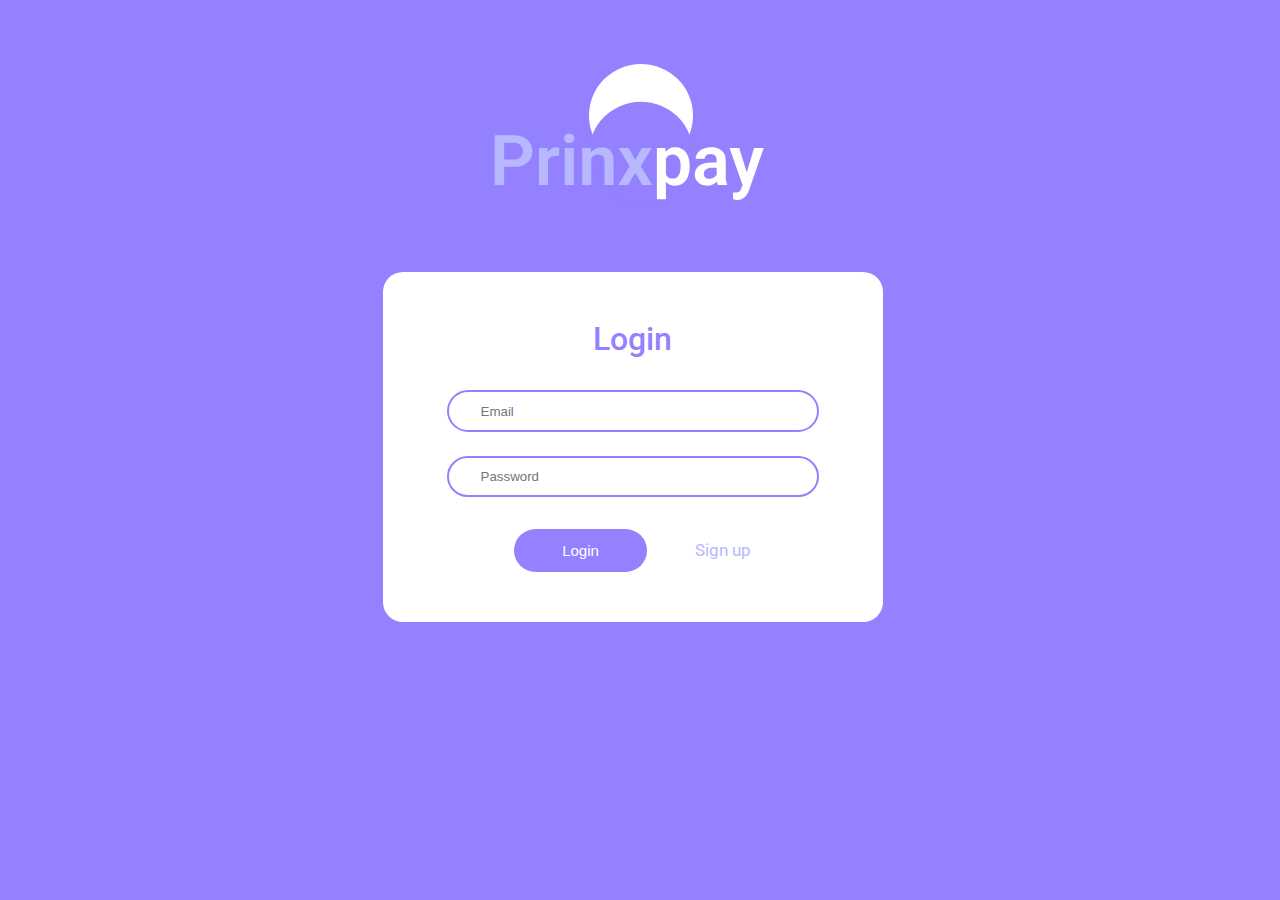
<file: index.html>
<!DOCTYPE html>
<html lang="en">
<head>
    <meta charset="UTF-8">
    <meta http-equiv="X-UA-Compatible" content="IE=edge">
    <meta name="viewport" content="width=device-width, initial-scale=1.0">
    <link rel="preconnect" href="https://fonts.googleapis.com">
    <link rel="preconnect" href="https://fonts.gstatic.com" crossorigin>
    <link rel="stylesheet" href="https://fonts.googleapis.com/css2?family=Roboto:ital,wght@0,100;0,300;0,400;0,500;0,700;0,900;1,300;1,400&display=swap"> 
    <link rel="stylesheet" href="https://cdnjs.cloudflare.com/ajax/libs/font-awesome/6.2.0/css/all.min.css">
    <link rel="stylesheet" href="css/style.css">
    <title>Prinxpay</title>
</head>
<body>
    <main>
        <div class="logo">
            <img src="images/Prymsys logo.svg" alt="">
        </div>
        <div class="container">
            <h1>Login</h1>
            <form action="">
                <input class="Email" type="Email" placeholder="Email" required>
                <input class="Password" type="Password" placeholder="Password" required>
                <div class="btn">
                    <button type="Submit">Login</button>
                    <a href="#" class="signup">Sign up</a>
                </div>
            </form>
        </div>
    </main>
</body>
</html>
</file>
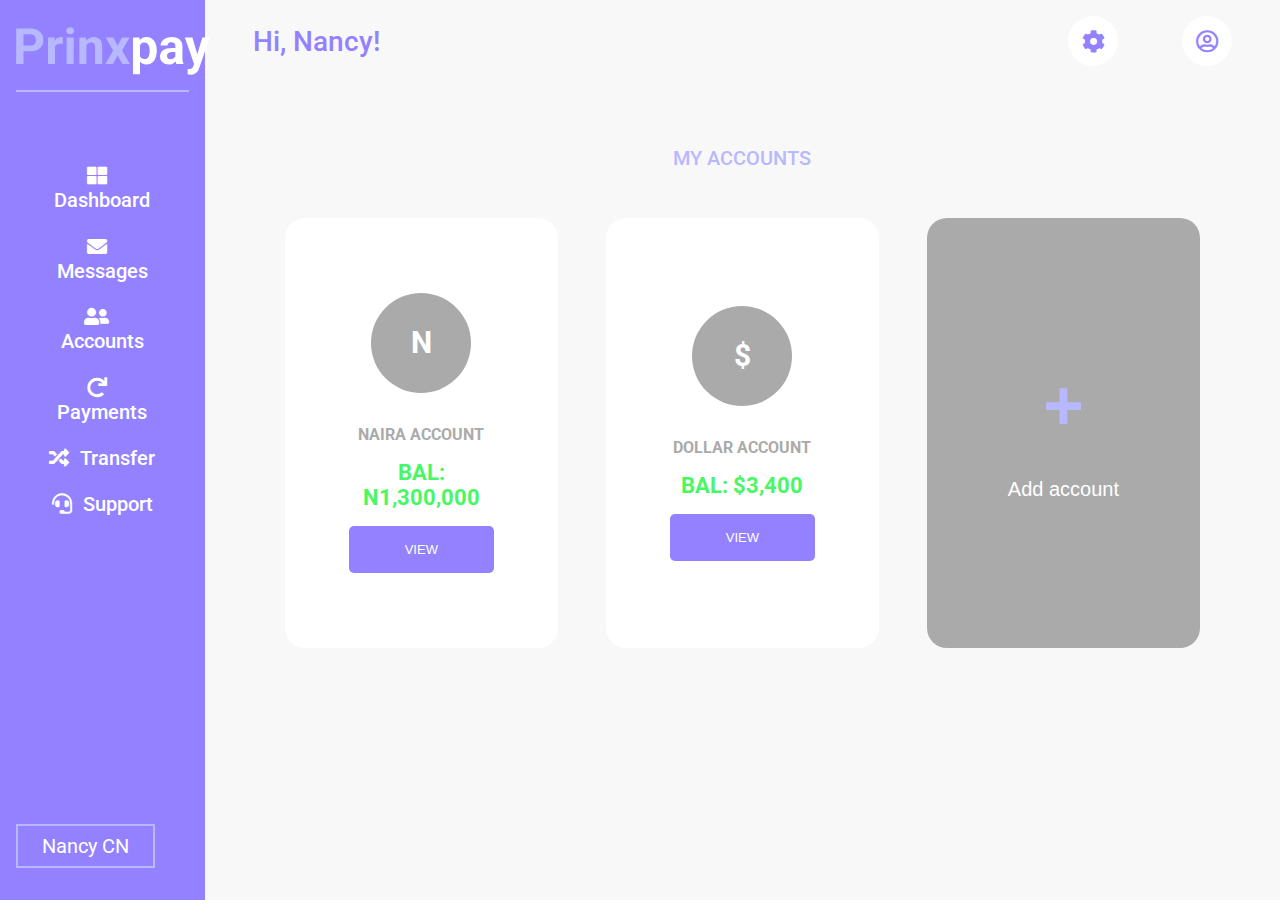
<file: account.html>
<!DOCTYPE html>
<html lang="en">
<head>
    <meta charset="UTF-8">
    <meta http-equiv="X-UA-Compatible" content="IE=edge">
    <meta name="viewport" content="width=device-width, initial-scale=1.0">
    <link rel="preconnect" href="https://fonts.googleapis.com">
    <link rel="preconnect" href="https://fonts.gstatic.com" crossorigin>
    <link rel="stylesheet" href="https://fonts.googleapis.com/css2?family=Roboto:ital,wght@0,100;0,300;0,400;0,500;0,700;0,900;1,300;1,400&display=swap"> 
    <link rel="stylesheet" href="https://cdnjs.cloudflare.com/ajax/libs/font-awesome/5.15.4/css/all.min.css">
    <link rel="stylesheet" href="css/account.css">
    <title>Prinxpay-message</title>
</head>
<body>
    <aside>
        <div class="logo">
            <a href="#"><img src="images/Prinxpaylogo2.svg" alt=""></a>
        </div>
        <nav>
            <ul>
                <li>
                    <a href="dashboard.html" class="click"><i class="fas fa-th-large"></i>Dashboard</a>
                </li>
                <li id="Active"> 
                    <a href="messages.html"  class="click"><i class="fas fa-envelope"></i>Messages</a>
                </li>
                <li>
                    <a href="account.html"><i class="fas fa-user-friends"></i>Accounts</a>
                </li>
                <li>
                    <a href="payments.html"><i class="fas fa-redo"></i>Payments</a>
                </li>
                <li>
                    <a href="transfer.html"><i class="fas fa-random"></i>Transfer</a>
                </li>
                <li>
                    <a href="support.html"><i class="fas fa-headset"></i>Support</a>
                </li>
            </ul>
        </nav>
        <div class="log">
            <a href="">Nancy CN</a>
        </div>
    </aside>

    <main>
        <div class="profile">
            <h1>Hi, Nancy!</h1>
            <div class="icons">
                <button class="icon-btn icon-btn1">
                    <i class="fas fa-cog"></i>          
                </button>
                <button class="icon-btn icon-btn2">
                    <i class="far fa-user-circle"></i>
                </button>
            </div>
        </div>

        <div class="Accounts">
            <h1>MY ACCOUNTS</h1>
            <div class="a-con">
                <div class="a-card">
                    <div class="act">
                        N
                    </div>
                    <p>NAIRA ACCOUNT</p>
                    <Span>BAL: N1,300,000</Span>
                    <button class="act-btn">VIEW</button>
                </div>

                <div class="a-card">
                    <div class="act">
                        $
                    </div>
                    <p>DOLLAR ACCOUNT</p>
                    <Span>BAL: $3,400</Span>
                    <button class="act-btn">VIEW</button>
                </div>

                <button class="a-card btn-default">
                    <h1>+</h1>
                    <p>Add account</p>
                </button>
            </div>

        </div>
    </main>
    <script src="js/account.js"></script>
</body>
</html>
</file>
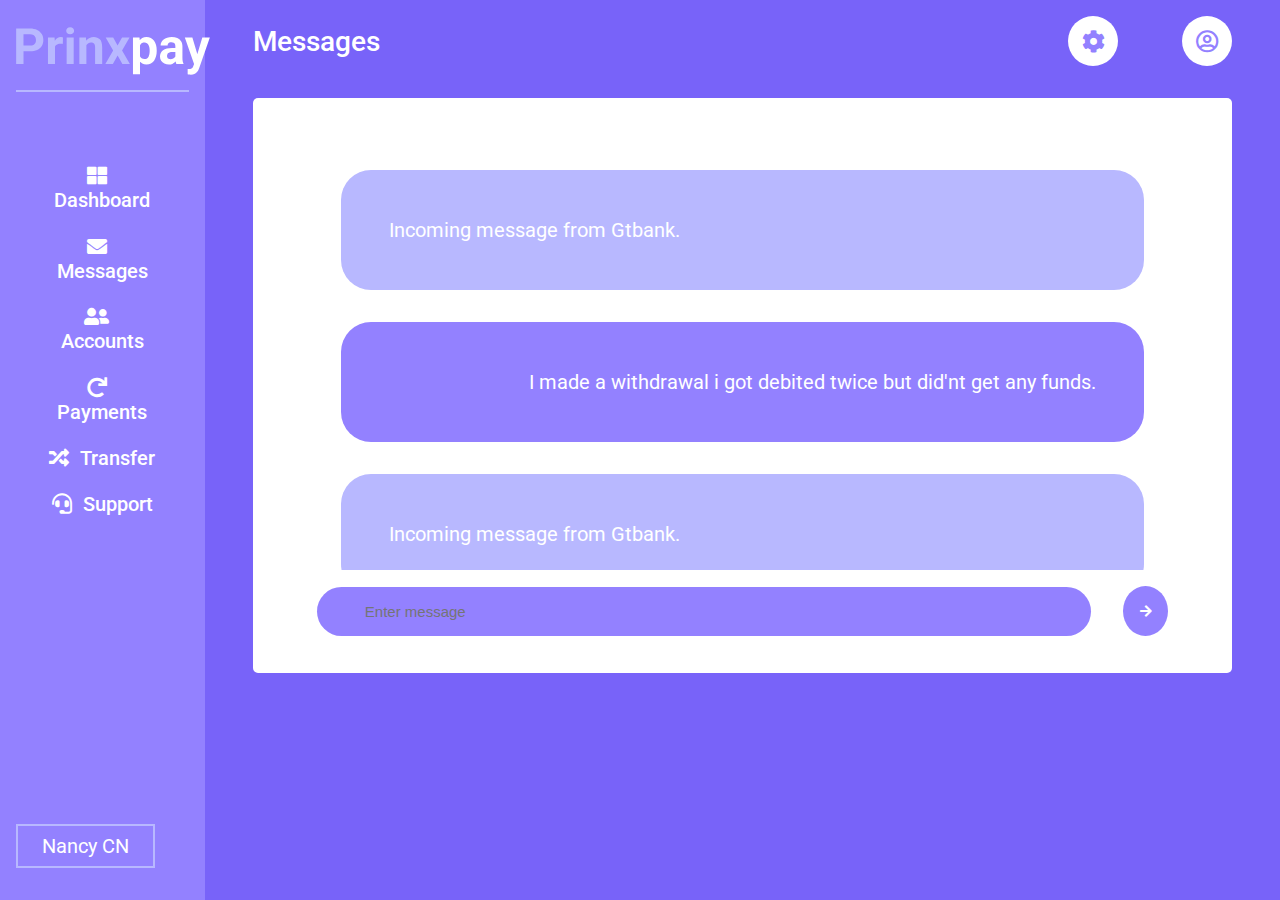
<file: messages.html>
<!DOCTYPE html>
<html lang="en">
<head>
    <meta charset="UTF-8">
    <meta http-equiv="X-UA-Compatible" content="IE=edge">
    <meta name="viewport" content="width=device-width, initial-scale=1.0">
    <link rel="preconnect" href="https://fonts.googleapis.com">
    <link rel="preconnect" href="https://fonts.gstatic.com" crossorigin>
    <link rel="stylesheet" href="https://fonts.googleapis.com/css2?family=Roboto:ital,wght@0,100;0,300;0,400;0,500;0,700;0,900;1,300;1,400&display=swap"> 
    <link rel="stylesheet" href="https://cdnjs.cloudflare.com/ajax/libs/font-awesome/5.15.4/css/all.min.css">
    <link rel="stylesheet" href="css/messages.css">
    <title>Prinxpay-message</title>
</head>
<body>
    <aside>
        <div class="logo">
            <a href="#"><img src="images/Prinxpaylogo2.svg" alt=""></a>
        </div>
        <nav>
            <ul>
                <li>
                    <a href="dashboard.html" class="click"><i class="fas fa-th-large"></i>Dashboard</a>
                </li>
                <li id="Active"> 
                    <a href="messages.html"  class="click"><i class="fas fa-envelope"></i>Messages</a>
                </li>
                <li>
                    <a href="account.html"><i class="fas fa-user-friends"></i>Accounts</a>
                </li>
                <li>
                    <a href="payments.html"><i class="fas fa-redo"></i>Payments</a>
                </li>
                <li>
                    <a href="transfer.html"><i class="fas fa-random"></i>Transfer</a>
                </li>
                <li>
                    <a href="support.html"><i class="fas fa-headset"></i>Support</a>
                </li>
            </ul>
        </nav>
        <div class="log">
            <a href="">Nancy CN</a>
        </div>
    </aside>

    <main>
        <div class="profile">
            <h1>Messages</h1>
            <div class="icons">
                <button class="icon-btn icon-btn1">
                    <i class="fas fa-cog"></i>          
                </button>
                <button class="icon-btn icon-btn2">
                    <i class="far fa-user-circle"></i>
                </button>
            </div>
        </div>
        <div class="msg-con">
            <ul class="msg-box">
                <li>
                    <span class="inbox">Incoming message from Gtbank.</span>
                </li>
                <li>
                    <span class="sent">I made a withdrawal i got debited twice but did'nt get any funds.</span>
                </li>
                <li>
                    <span class="inbox">Incoming message from Gtbank.</span>
                </li>
                <li>

                </li>
            </ul>
            <form class="send-text">
                <input class="send-box" type="text" placeholder="Enter message">
                <button class="send-btn" type="submit"><i class="fas fa-arrow-right"></i></button>
            </form>

        </div>
    </main>

</body>
</html>
</file>
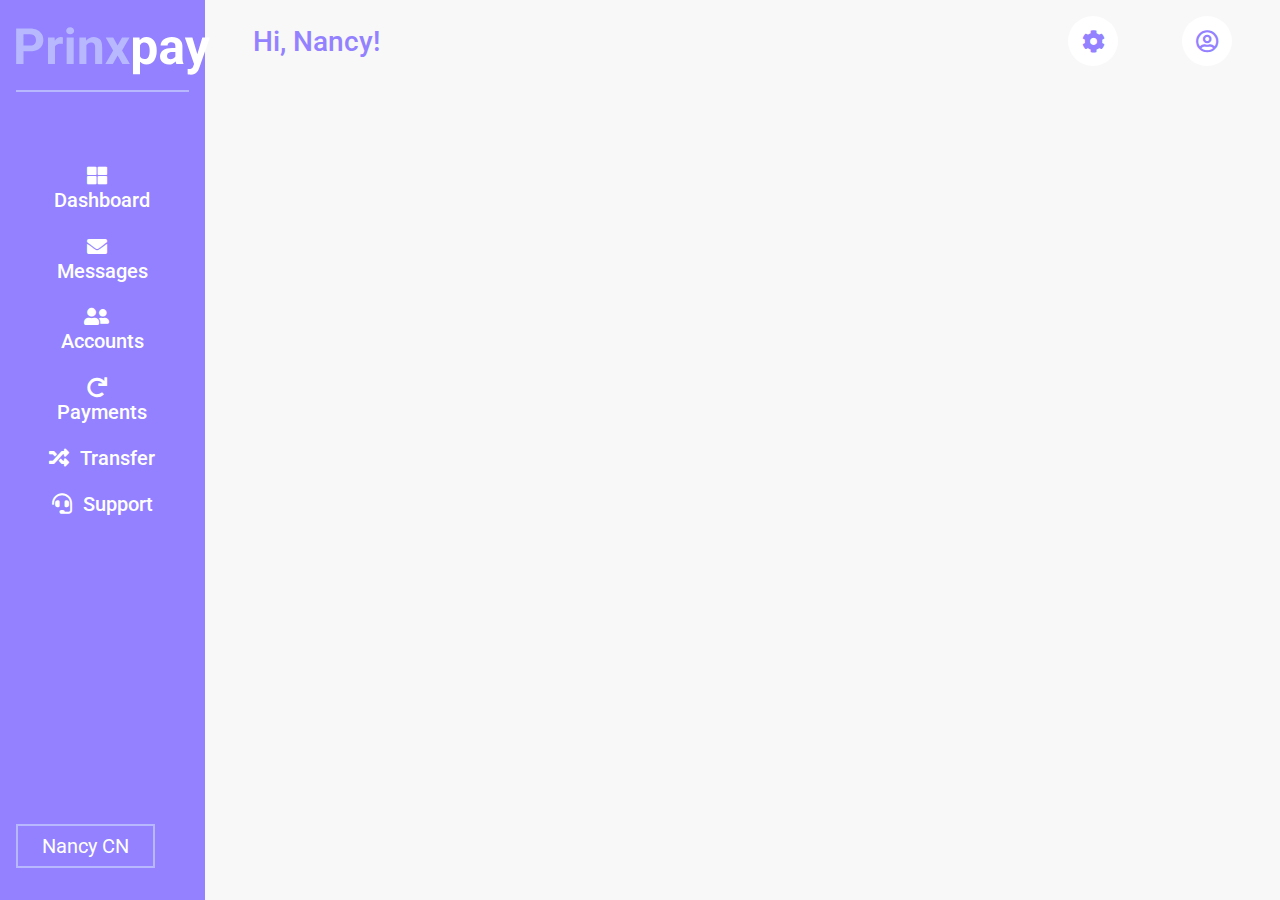
<file: payments.html>
<!DOCTYPE html>
<html lang="en">
<head>
    <meta charset="UTF-8">
    <meta http-equiv="X-UA-Compatible" content="IE=edge">
    <meta name="viewport" content="width=device-width, initial-scale=1.0">
    <link rel="preconnect" href="https://fonts.googleapis.com">
    <link rel="preconnect" href="https://fonts.gstatic.com" crossorigin>
    <link rel="stylesheet" href="https://fonts.googleapis.com/css2?family=Roboto:ital,wght@0,100;0,300;0,400;0,500;0,700;0,900;1,300;1,400&display=swap"> 
    <link rel="stylesheet" href="https://cdnjs.cloudflare.com/ajax/libs/font-awesome/5.15.4/css/all.min.css">
    <link rel="stylesheet" href="css/account.css">
    <title>Prinxpay-message</title>
</head>
<body>
    <aside>
        <div class="logo">
            <a href="#"><img src="images/Prinxpaylogo2.svg" alt=""></a>
        </div>
        <nav>
            <ul>
                <li>
                    <a href="dashboard.html" class="click"><i class="fas fa-th-large"></i>Dashboard</a>
                </li>
                <li id="Active"> 
                    <a href="messages.html"  class="click"><i class="fas fa-envelope"></i>Messages</a>
                </li>
                <li>
                    <a href="account.html"><i class="fas fa-user-friends"></i>Accounts</a>
                </li>
                <li>
                    <a href="payments.html"><i class="fas fa-redo"></i>Payments</a>
                </li>
                <li>
                    <a href="transfer.html"><i class="fas fa-random"></i>Transfer</a>
                </li>
                <li>
                    <a href="support.html"><i class="fas fa-headset"></i>Support</a>
                </li>
            </ul>
        </nav>
        <div class="log">
            <a href="">Nancy CN</a>
        </div>
    </aside>

    <main>
        <div class="profile">
            <h1>Hi, Nancy!</h1>
            <div class="icons">
                <button class="icon-btn icon-btn1">
                    <i class="fas fa-cog"></i>          
                </button>
                <button class="icon-btn icon-btn2">
                    <i class="far fa-user-circle"></i>
                </button>
            </div>
        </div>
    </main>
    <script src="js/account.js"></script>
</body>
</html>
</file>
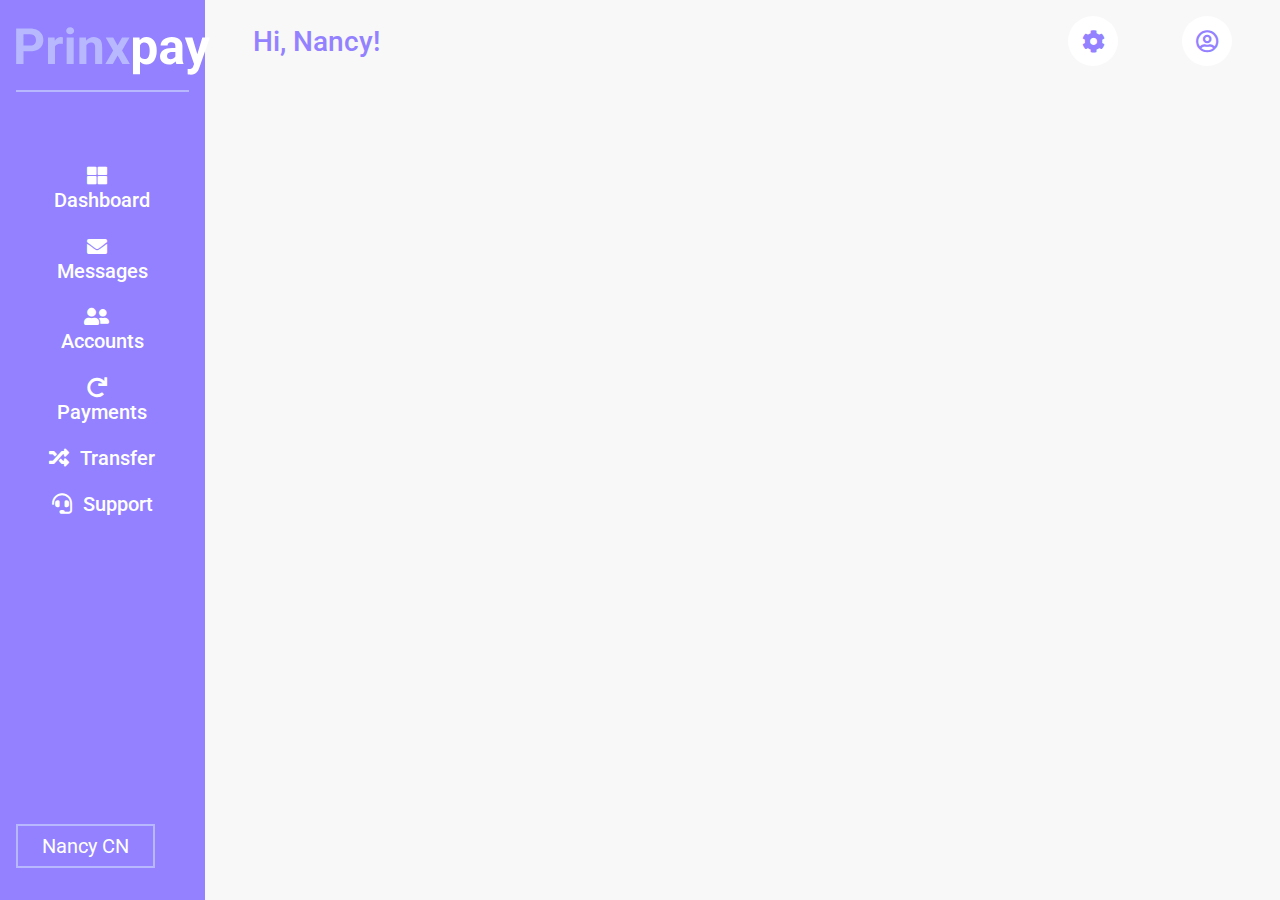
<file: support.html>
<!DOCTYPE html>
<html lang="en">
<head>
    <meta charset="UTF-8">
    <meta http-equiv="X-UA-Compatible" content="IE=edge">
    <meta name="viewport" content="width=device-width, initial-scale=1.0">
    <link rel="preconnect" href="https://fonts.googleapis.com">
    <link rel="preconnect" href="https://fonts.gstatic.com" crossorigin>
    <link rel="stylesheet" href="https://fonts.googleapis.com/css2?family=Roboto:ital,wght@0,100;0,300;0,400;0,500;0,700;0,900;1,300;1,400&display=swap"> 
    <link rel="stylesheet" href="https://cdnjs.cloudflare.com/ajax/libs/font-awesome/5.15.4/css/all.min.css">
    <link rel="stylesheet" href="css/support.css">
    <title>Prinxpay-message</title>
</head>
<body>
    <aside>
        <div class="logo">
            <a href="#"><img src="images/Prinxpaylogo2.svg" alt=""></a>
        </div>
        <nav>
            <ul>
                <li>
                    <a href="dashboard.html" class="click"><i class="fas fa-th-large"></i>Dashboard</a>
                </li>
                <li id="Active"> 
                    <a href="messages.html"  class="click"><i class="fas fa-envelope"></i>Messages</a>
                </li>
                <li>
                    <a href="account.html"><i class="fas fa-user-friends"></i>Accounts</a>
                </li>
                <li>
                    <a href="payments.html"><i class="fas fa-redo"></i>Payments</a>
                </li>
                <li>
                    <a href="transfer.html"><i class="fas fa-random"></i>Transfer</a>
                </li>
                <li>
                    <a href="support.html"><i class="fas fa-headset"></i>Support</a>
                </li>
            </ul>
        </nav>
        <div class="log">
            <a href="">Nancy CN</a>
        </div>
    </aside>

    <main>
        <div class="profile">
            <h1>Hi, Nancy!</h1>
            <div class="icons">
                <button class="icon-btn icon-btn1">
                    <i class="fas fa-cog"></i>          
                </button>
                <button class="icon-btn icon-btn2">
                    <i class="far fa-user-circle"></i>
                </button>
            </div>
        </div>
    </main>
    <script src="js/account.js"></script>
</body>
</html>
</file>
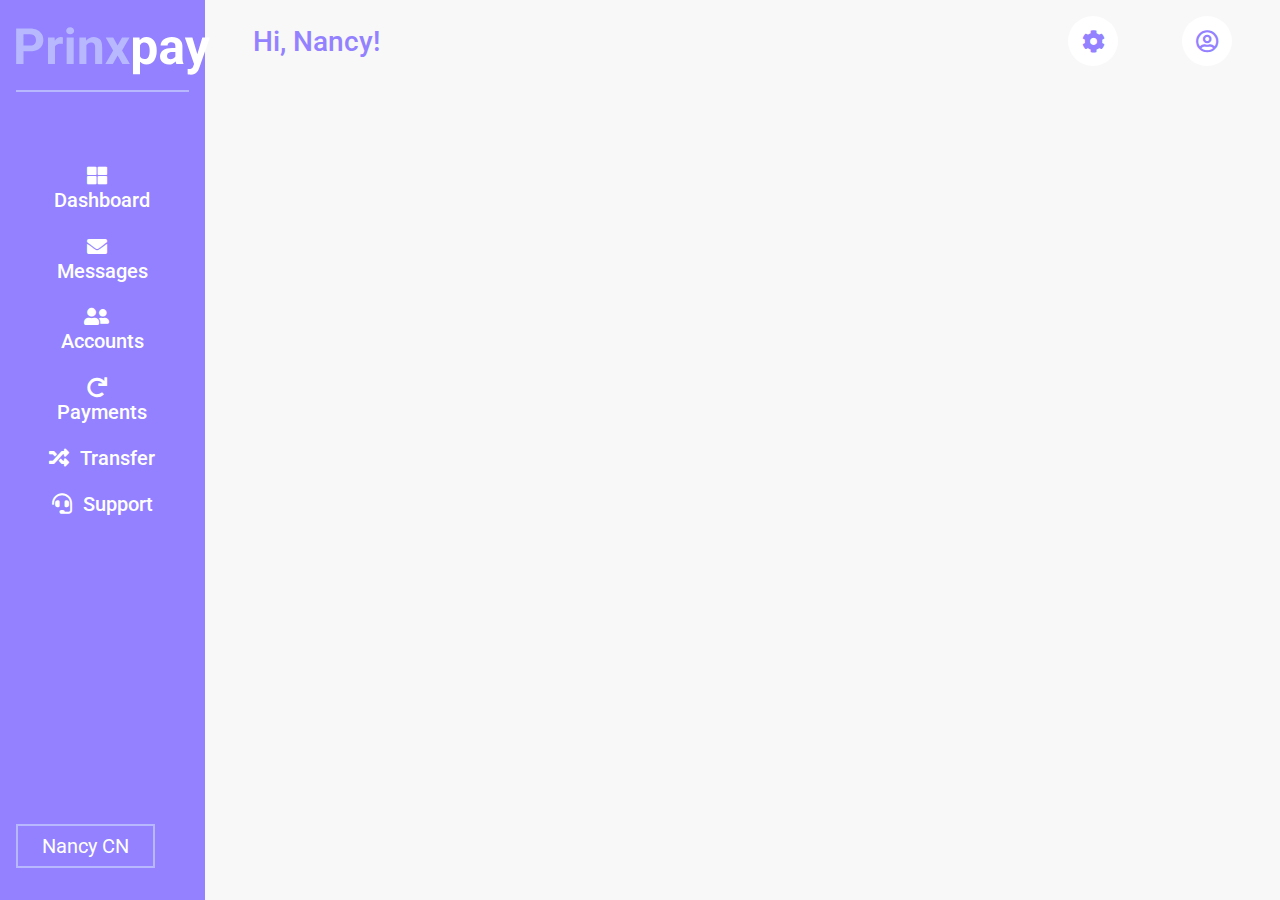
<file: transfer.html>
<!DOCTYPE html>
<html lang="en">
<head>
    <meta charset="UTF-8">
    <meta http-equiv="X-UA-Compatible" content="IE=edge">
    <meta name="viewport" content="width=device-width, initial-scale=1.0">
    <link rel="preconnect" href="https://fonts.googleapis.com">
    <link rel="preconnect" href="https://fonts.gstatic.com" crossorigin>
    <link rel="stylesheet" href="https://fonts.googleapis.com/css2?family=Roboto:ital,wght@0,100;0,300;0,400;0,500;0,700;0,900;1,300;1,400&display=swap"> 
    <link rel="stylesheet" href="https://cdnjs.cloudflare.com/ajax/libs/font-awesome/5.15.4/css/all.min.css">
    <link rel="stylesheet" href="css/transfer.css">
    <title>Prinxpay-message</title>
</head>
<body>
    <aside>
        <div class="logo">
            <a href="#"><img src="images/Prinxpaylogo2.svg" alt=""></a>
        </div>
        <nav>
            <ul>
                <li>
                    <a href="dashboard.html" class="click"><i class="fas fa-th-large"></i>Dashboard</a>
                </li>
                <li id="Active"> 
                    <a href="messages.html"  class="click"><i class="fas fa-envelope"></i>Messages</a>
                </li>
                <li>
                    <a href="account.html"><i class="fas fa-user-friends"></i>Accounts</a>
                </li>
                <li>
                    <a href="payments.html"><i class="fas fa-redo"></i>Payments</a>
                </li>
                <li>
                    <a href="transfer.html"><i class="fas fa-random"></i>Transfer</a>
                </li>
                <li>
                    <a href="support.html"><i class="fas fa-headset"></i>Support</a>
                </li>
            </ul>
        </nav>
        <div class="log">
            <a href="">Nancy CN</a>
        </div>
    </aside>

    <main>
        <div class="profile">
            <h1>Hi, Nancy!</h1>
            <div class="icons">
                <button class="icon-btn icon-btn1">
                    <i class="fas fa-cog"></i>          
                </button>
                <button class="icon-btn icon-btn2">
                    <i class="far fa-user-circle"></i>
                </button>
            </div>
        </div>
    </main>
    <script src="js/account.js"></script>
</body>
</html>
</file>
<file: css/style.css>
* {
  box-sizing: border-box;
  margin: 0;
  padding: 0;
  list-style: none;
  text-decoration: none;
}

html {
  transition: 0.4s;
}

body {
  background-color: #9381FF;
  width: 100%;
  height: 100%;
  display: flex;
  overflow: hidden;
  align-items: center;
  justify-content: center;
}

.logo {
  margin: 1.2rem auto;
}

.container {
  font-family: "Roboto";
  display: flex;
  align-items: center;
  flex-direction: column;
  padding: 3rem 4rem;
  background-color: white;
  width: 500px;
  min-height: 350px;
  border-radius: 20px;
}
.container h1 {
  font-size: 15;
  font-weight: 500;
  color: #9381FF;
  margin-bottom: 2rem;
}
.container form {
  display: grid;
  grid-template-columns: 1fr;
  width: 100%;
}
.container form input[type=Email] {
  width: 100%;
  padding: 0.7rem 2rem;
  margin-bottom: 1.5rem;
  border: 2px solid #9381FF;
  border-radius: 50px;
}
.container form input[type=Password] {
  width: 100%;
  padding: 0.7rem 2rem;
  margin-bottom: 2rem;
  border: 2px solid #9381FF;
  border-radius: 50px;
}
.container form .btn {
  display: flex;
  align-items: center;
  justify-content: center;
  gap: 3rem;
}
.container form .btn Button[type=Submit] {
  border-radius: 50px;
  border-style: none;
  background-color: #9381FF;
  padding: 0.8rem 3rem;
  cursor: pointer;
  color: white;
  font-size: 15px;
}
.container form .btn .signup {
  color: #B8B8FF;
  font-size: 17px;
}/*# sourceMappingURL=style.css.map */
</file>
<file: css/account.css>
* {
  box-sizing: border-box;
  margin: 0;
  padding: 0;
  list-style: none;
  text-decoration: none;
}

html {
  transition: 0.4s;
}

body {
  background-color: white;
  min-height: 100%;
  display: flex;
  align-items: center;
  overflow: hidden;
}

aside {
  font-family: "Roboto";
  background-color: #9381FF;
  min-height: 100vh;
  width: 16%;
  padding: 2rem 1rem;
  color: white;
  text-align: center;
  position: relative;
  display: flex;
  flex-direction: column;
  padding: 1rem 1rem;
}
aside .logo {
  padding: 0.7rem 0;
  border-bottom: 2px solid #B8B8FF;
  margin-bottom: 4rem;
}
aside .log {
  border: 2px solid #B8B8FF;
  position: absolute;
  bottom: 0px;
  padding: 0.5rem 1.5rem;
  right: 50px;
  margin-bottom: 2rem;
}
aside .log a {
  padding: 0.5rem 0;
  text-align: center;
  color: white;
  font-size: 20px;
  font-weight: 400;
}
aside nav ul {
  display: flex;
  align-items: center;
  flex-direction: column;
  gap: 0.4rem;
}
aside nav ul li {
  padding: 0.5rem 2rem;
  width: 100%;
  transition: 0.4s;
}
aside nav ul li a {
  color: white;
  font-size: 20px;
  font-weight: 500;
  transition: 5ms;
}
aside nav ul li a .fas {
  margin-right: 0.7rem;
}
aside nav ul li:hover {
  background-color: #7863F9;
}

main {
  font-family: "Roboto";
  width: 100%;
  height: 100vh;
  background-color: #F8F8F8;
  padding: 1rem 3rem;
}
main .profile {
  display: flex;
  align-items: center;
  justify-content: space-between;
}
main .profile h1 {
  font-size: 28px;
  color: #9381FF;
  font-weight: 500;
}
main .profile .icons {
  display: flex;
  align-items: center;
  gap: 4rem;
}
main .profile .icons .icon-btn {
  border-style: none;
  width: 50px;
  height: 50px;
  background-color: white;
  border-radius: 50px;
  padding: 0.8rem 0.9rem;
  cursor: pointer;
  transition: 0.4s;
}
main .profile .icons .icon-btn .far, main .profile .icons .icon-btn .fas {
  font-size: 23px;
  color: #9381FF;
}
main .profile .icons .icon-btn:hover {
  background-color: #7863F9;
}
main .profile .icons .icon-btn:hover .fas {
  color: white;
}
main .profile .icons .icon-btn:hover .far {
  color: white;
}
main .Accounts {
  padding: 2rem 2rem;
  min-height: 90vh;
  margin-top: 3rem;
  text-align: center;
}
main .Accounts h1 {
  font-size: 20px;
  font-weight: 500;
  color: #B8B8FF;
  margin-bottom: 1rem;
}
main .Accounts .a-con {
  padding: 2rem 0;
  display: flex;
  align-items: center;
  gap: 3rem;
}
main .Accounts .a-con .a-card {
  width: 100%;
  min-height: 430px;
  background-color: white;
  border-radius: 20px;
  padding: 1rem 4rem;
  display: flex;
  flex-direction: column;
  align-items: center;
  justify-content: center;
  gap: 1rem;
}
main .Accounts .a-con .a-card .act {
  height: 100px;
  width: 100px;
  background-color: #AAAAAA;
  color: white;
  border-radius: 50px;
  padding: 2rem 1rem;
  text-align: center;
  font-size: 30px;
  font-weight: 700;
  margin-bottom: 1rem;
}
main .Accounts .a-con .a-card p {
  font-size: 16px;
  font-weight: 700;
  color: #AAAAAA;
}
main .Accounts .a-con .a-card span {
  font-size: 22px;
  font-weight: 700;
  color: #48F764;
}
main .Accounts .a-con .a-card .act-btn {
  width: 100%;
  padding: 1rem 2rem;
  background-color: #9381FF;
  border-style: none;
  cursor: pointer;
  border-radius: 5px;
  color: white;
  font-size: 13px;
  font-weight: 500;
  transition: 0.4s;
}
main .Accounts .a-con .a-card .act-btn:hover {
  background-color: #B8B8FF;
}
main .Accounts .a-con .btn-default {
  background-color: #AAAAAA;
  cursor: pointer;
  border-style: none;
  transition: 0.4s;
}
main .Accounts .a-con .btn-default h1 {
  color: #B8B8FF;
  font-size: 70px;
  font-weight: 800;
}
main .Accounts .a-con .btn-default p {
  font-size: 20px;
  font-weight: 500;
  color: white;
}
main .Accounts .a-con .btn-default:hover {
  background-color: #9381FF;
}
main .Accounts .a-con .btn-default:hover h1 {
  color: white;
}/*# sourceMappingURL=account.css.map */
</file>
<file: css/messages.css>
* {
  box-sizing: border-box;
  margin: 0;
  padding: 0;
  list-style: none;
  text-decoration: none;
}

html {
  transition: 0.4s;
}

body {
  background-color: white;
  min-height: 100%;
  display: flex;
  align-items: center;
  overflow: hidden;
}

aside {
  font-family: "Roboto";
  background-color: #9381FF;
  min-height: 100vh;
  width: 16%;
  padding: 2rem 1rem;
  color: white;
  text-align: center;
  position: relative;
  display: flex;
  flex-direction: column;
  padding: 1rem 1rem;
}
aside .logo {
  padding: 0.7rem 0;
  border-bottom: 2px solid #B8B8FF;
  margin-bottom: 4rem;
}
aside .log {
  border: 2px solid #B8B8FF;
  position: absolute;
  bottom: 0px;
  padding: 0.5rem 1.5rem;
  right: 50px;
  margin-bottom: 2rem;
}
aside .log a {
  padding: 0.5rem 0;
  text-align: center;
  color: white;
  font-size: 20px;
  font-weight: 400;
}
aside nav ul {
  display: flex;
  align-items: center;
  flex-direction: column;
  gap: 0.4rem;
}
aside nav ul li {
  padding: 0.5rem 2rem;
  width: 100%;
  transition: 0.4s;
}
aside nav ul li a {
  color: white;
  font-size: 20px;
  font-weight: 500;
  transition: 5ms;
}
aside nav ul li a .fas {
  margin-right: 0.7rem;
}
aside nav ul li:hover {
  background-color: #7863F9;
}

main {
  font-family: "Roboto";
  width: 100%;
  height: 100vh;
  background-color: #7863F9;
  padding: 1rem 3rem;
}
main .profile {
  display: flex;
  align-items: center;
  justify-content: space-between;
}
main .profile h1 {
  font-size: 28px;
  color: white;
  font-weight: 500;
}
main .profile .icons {
  display: flex;
  align-items: center;
  gap: 4rem;
}
main .profile .icons .icon-btn {
  border-style: none;
  width: 50px;
  height: 50px;
  background-color: white;
  border-radius: 50px;
  padding: 0.8rem 0.9rem;
  cursor: pointer;
  transition: 0.4s;
}
main .profile .icons .icon-btn .far, main .profile .icons .icon-btn .fas {
  font-size: 23px;
  color: #9381FF;
}
main .profile .icons .icon-btn:hover {
  background-color: #9381FF;
}
main .profile .icons .icon-btn:hover .fas {
  color: white;
}
main .profile .icons .icon-btn:hover .far {
  color: white;
}
main .msg-con {
  width: 100%;
  height: 575px;
  background-color: white;
  padding: 2rem 2rem;
  border-radius: 5px;
  margin-top: 2rem;
  overflow: hidden;
}
main .msg-con .msg-box {
  color: white;
  padding: 2rem 3rem;
  overflow-y: scroll;
  scroll-behavior: smooth;
  height: 440px;
  -ms-overflow-style: none;
  scrollbar-width: none;
}
main .msg-con .msg-box li {
  margin-bottom: 1rem;
  padding: 0.5rem;
  font-size: 20px;
}
main .msg-con .msg-box li .inbox {
  background-color: #B8B8FF;
  padding: 3rem;
  width: 100%;
  display: inline-block;
  border-radius: 30px;
  text-align: left;
}
main .msg-con .msg-box li .sent {
  background-color: #9381FF;
  padding: 3rem;
  width: 100%;
  display: inline-block;
  border-radius: 30px;
  text-align: right;
}
main .msg-con .msg-box::-webkit-scrollbar {
  display: none;
}
main .msg-con .send-text {
  padding: 1rem 2rem;
  display: flex;
  align-items: center;
  justify-content: center;
  gap: 2rem;
}
main .msg-con .send-text input[type=text] {
  width: 100%;
  padding: 1rem 3rem;
  background-color: #9381FF;
  border-radius: 50px;
  border-style: none;
  color: white;
  font-size: 15px;
}
main .msg-con .send-text .send-btn {
  height: 50px;
  width: 50px;
  border-radius: 50%;
  border-style: none;
  background-color: #9381FF;
  color: white;
  cursor: pointer;
}/*# sourceMappingURL=messages.css.map */
</file>
<file: css/support.css>
* {
  box-sizing: border-box;
  margin: 0;
  padding: 0;
  list-style: none;
  text-decoration: none;
}

html {
  transition: 0.4s;
}

body {
  background-color: white;
  min-height: 100%;
  display: flex;
  align-items: center;
  overflow: hidden;
}

aside {
  font-family: "Roboto";
  background-color: #9381FF;
  min-height: 100vh;
  width: 16%;
  padding: 2rem 1rem;
  color: white;
  text-align: center;
  position: relative;
  display: flex;
  flex-direction: column;
  padding: 1rem 1rem;
}
aside .logo {
  padding: 0.7rem 0;
  border-bottom: 2px solid #B8B8FF;
  margin-bottom: 4rem;
}
aside .log {
  border: 2px solid #B8B8FF;
  position: absolute;
  bottom: 0px;
  padding: 0.5rem 1.5rem;
  right: 50px;
  margin-bottom: 2rem;
}
aside .log a {
  padding: 0.5rem 0;
  text-align: center;
  color: white;
  font-size: 20px;
  font-weight: 400;
}
aside nav ul {
  display: flex;
  align-items: center;
  flex-direction: column;
  gap: 0.4rem;
}
aside nav ul li {
  padding: 0.5rem 2rem;
  width: 100%;
  transition: 0.4s;
}
aside nav ul li a {
  color: white;
  font-size: 20px;
  font-weight: 500;
  transition: 5ms;
}
aside nav ul li a .fas {
  margin-right: 0.7rem;
}
aside nav ul li:hover {
  background-color: #7863F9;
}

main {
  font-family: "Roboto";
  width: 100%;
  height: 100vh;
  background-color: #F8F8F8;
  padding: 1rem 3rem;
}
main .profile {
  display: flex;
  align-items: center;
  justify-content: space-between;
}
main .profile h1 {
  font-size: 28px;
  color: #9381FF;
  font-weight: 500;
}
main .profile .icons {
  display: flex;
  align-items: center;
  gap: 4rem;
}
main .profile .icons .icon-btn {
  border-style: none;
  width: 50px;
  height: 50px;
  background-color: white;
  border-radius: 50px;
  padding: 0.8rem 0.9rem;
  cursor: pointer;
  transition: 0.4s;
}
main .profile .icons .icon-btn .far, main .profile .icons .icon-btn .fas {
  font-size: 23px;
  color: #9381FF;
}
main .profile .icons .icon-btn:hover {
  background-color: #7863F9;
}
main .profile .icons .icon-btn:hover .fas {
  color: white;
}
main .profile .icons .icon-btn:hover .far {
  color: white;
}/*# sourceMappingURL=support.css.map */
</file>
<file: css/transfer.css>
* {
  box-sizing: border-box;
  margin: 0;
  padding: 0;
  list-style: none;
  text-decoration: none;
}

html {
  transition: 0.4s;
}

body {
  background-color: white;
  min-height: 100%;
  display: flex;
  align-items: center;
  overflow: hidden;
}

aside {
  font-family: "Roboto";
  background-color: #9381FF;
  min-height: 100vh;
  width: 16%;
  padding: 2rem 1rem;
  color: white;
  text-align: center;
  position: relative;
  display: flex;
  flex-direction: column;
  padding: 1rem 1rem;
}
aside .logo {
  padding: 0.7rem 0;
  border-bottom: 2px solid #B8B8FF;
  margin-bottom: 4rem;
}
aside .log {
  border: 2px solid #B8B8FF;
  position: absolute;
  bottom: 0px;
  padding: 0.5rem 1.5rem;
  right: 50px;
  margin-bottom: 2rem;
}
aside .log a {
  padding: 0.5rem 0;
  text-align: center;
  color: white;
  font-size: 20px;
  font-weight: 400;
}
aside nav ul {
  display: flex;
  align-items: center;
  flex-direction: column;
  gap: 0.4rem;
}
aside nav ul li {
  padding: 0.5rem 2rem;
  width: 100%;
  transition: 0.4s;
}
aside nav ul li a {
  color: white;
  font-size: 20px;
  font-weight: 500;
  transition: 5ms;
}
aside nav ul li a .fas {
  margin-right: 0.7rem;
}
aside nav ul li:hover {
  background-color: #7863F9;
}

main {
  font-family: "Roboto";
  width: 100%;
  height: 100vh;
  background-color: #F8F8F8;
  padding: 1rem 3rem;
}
main .profile {
  display: flex;
  align-items: center;
  justify-content: space-between;
}
main .profile h1 {
  font-size: 28px;
  color: #9381FF;
  font-weight: 500;
}
main .profile .icons {
  display: flex;
  align-items: center;
  gap: 4rem;
}
main .profile .icons .icon-btn {
  border-style: none;
  width: 50px;
  height: 50px;
  background-color: white;
  border-radius: 50px;
  padding: 0.8rem 0.9rem;
  cursor: pointer;
  transition: 0.4s;
}
main .profile .icons .icon-btn .far, main .profile .icons .icon-btn .fas {
  font-size: 23px;
  color: #9381FF;
}
main .profile .icons .icon-btn:hover {
  background-color: #7863F9;
}
main .profile .icons .icon-btn:hover .fas {
  color: white;
}
main .profile .icons .icon-btn:hover .far {
  color: white;
}/*# sourceMappingURL=transfer.css.map */
</file>
